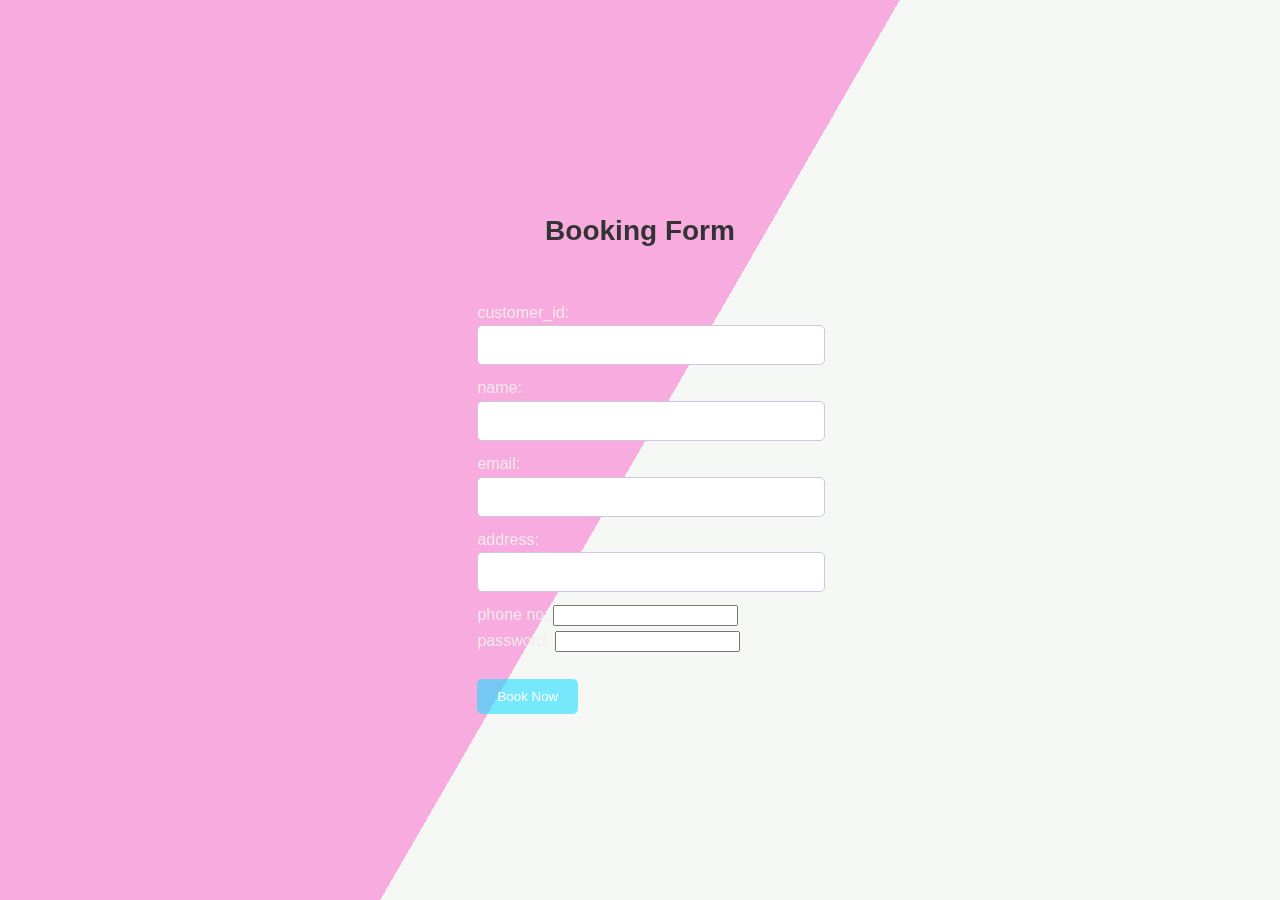
<file: booking.html>
<!DOCTYPE html>
<html lang="en">
<head>
  <meta charset="UTF-8">
  <meta name="viewport" content="width=device-width, initial-scale=1.0">
  <title>Travel Agency - Booking</title>
  <link rel="stylesheet" href="styles.css"> <!-- Include your CSS file here -->
</head>
<style>
  body {
    height: 100vh;
    margin: 0;
    display: flex;
    justify-content: center;
    align-items: center;
    background-color: #ffffff; /* White background */
  }

  .bg {
    animation: slide 3s ease-in-out infinite alternate;
    background-image: linear-gradient(-60deg, rgb(245, 247, 244) 50%, rgb(248, 160, 219) 50%);
    bottom: 0;
    left: -50%;
    opacity: 0.5;
    position: fixed;
    right: -50%;
    top: 0;
    z-index: -1;
  }

  .bg2 {
    animation-direction: alternate-reverse;
    animation-duration: 4s;
  }

  .bg3 {
    animation-duration: 5s;
  }

  @keyframes slide {
    0% {
      transform: translateX(-25%);
    }

    100% {
      transform: translateX(25%);
    }
  }
</style>
</head>
<body>
<div class="bg"></div>
<div class="bg bg2"></div>
<div class="bg bg3"></div>
  <header>
    <nav>
      <!-- Navigation menu or logo goes here -->
    </nav>
  </header>

  <section id="Sign-up">
    <div class="container">
      <h2>Booking Form</h2>
      <form action="connect.php" method="post"> 
        <!-- Replace 'connect.php' with the URL of the PHP script to process the booking -->
        <br>
        <div>
          <label for="customer_id">customer_id:</label>
          <input type="text" id="customer_id" name="customer_id" required>
        </div>

        <div>
          <label for="name">name:</label>
          <input type="text" id="name" name="name" required>
        </div>

        <div>
          <label for="email">email:</label>
          <input type="email" id="email" name="email" required>
        </div>

        <div>
          <label for="address">address:</label>
          <input type="text" id="address" name="address" required>
        </div>

        <div>
          <label for="phone_no">phone no:</label>
          <input type="tel" id="phone_no" name="phone_no" required>
        </div>

        <div>
          <label for="password">password:</label>
          <input type="password" id="password" name="password" required>
        </div>


        <br>
        <input type="submit" value="Book Now">
        <br>
      </form>
    </div>
  </section>

  <footer>
    <!-- Footer content goes here -->
  </footer>
</body>
</html>
</file>
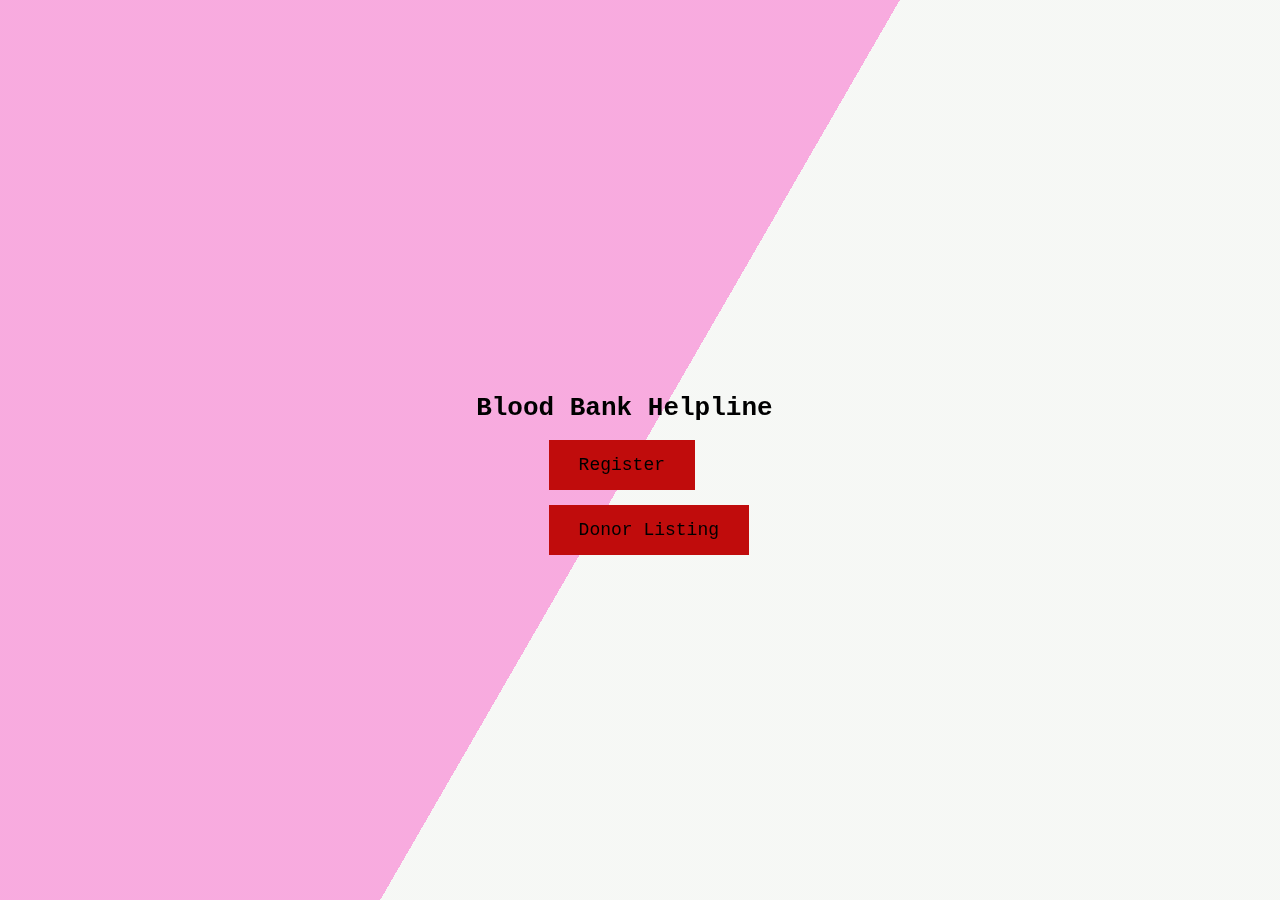
<file: demo.html>
<!DOCTYPE html>
<html>
<head>
    <title>Rakt - Home</title>
</head>
  <div class="bg"></div>
  <div class="bg bg2"></div>
  <div class="bg bg3"></div>
  <div class="content"></div>
  <style>
    pre {
      display: flex;
      justify-content: center;
      align-items: center;
      height: 100vh;
      margin: 0;
    }
    .btn {
      padding: 15px 30px;
      font-size: 18px;
      text-align: center;
      text-decoration: none;
      background-color: #c00c0c;
      background-blend-mode:lighten;
      border-radius: none;
      border: none;
      cursor: pointer;
      margin: 10px;
      width:200px;
      color:black
}

    .bg {
    animation:slide 3s ease-in-out infinite alternate;
    background-image: linear-gradient(-60deg, rgb(245, 247, 244) 50%, rgb(248, 160, 219) 50%);
    bottom:0;
    left:-50%;
    opacity:.5;
    position:fixed;
    right:-50%;
    top:0;
    z-index:-1;
}
 
.bg2 {
    animation-direction:alternate-reverse;
    animation-duration:4s;
}
 
.bg3 {
    animation-duration:5s;
}
 
 
h1 {
    font-family:monospace;
}
 
@keyframes slide {
    0% {
        transform:translateX(-25%);
    }
 
    100% {
        transform:translateX(25%);
    }
}

main {
    padding: 20px;
}

</style>
<pre>
    <div>
    <h1>Blood Bank Helpline</h1>
        <a href="% url 'registration' %" class="btn"><btn>Register</btn></a>



        <a href="% url 'listing' %" class="btn"><btn>Donor Listing</btn></a>

    </div>
    </pre>
</html>
</file>
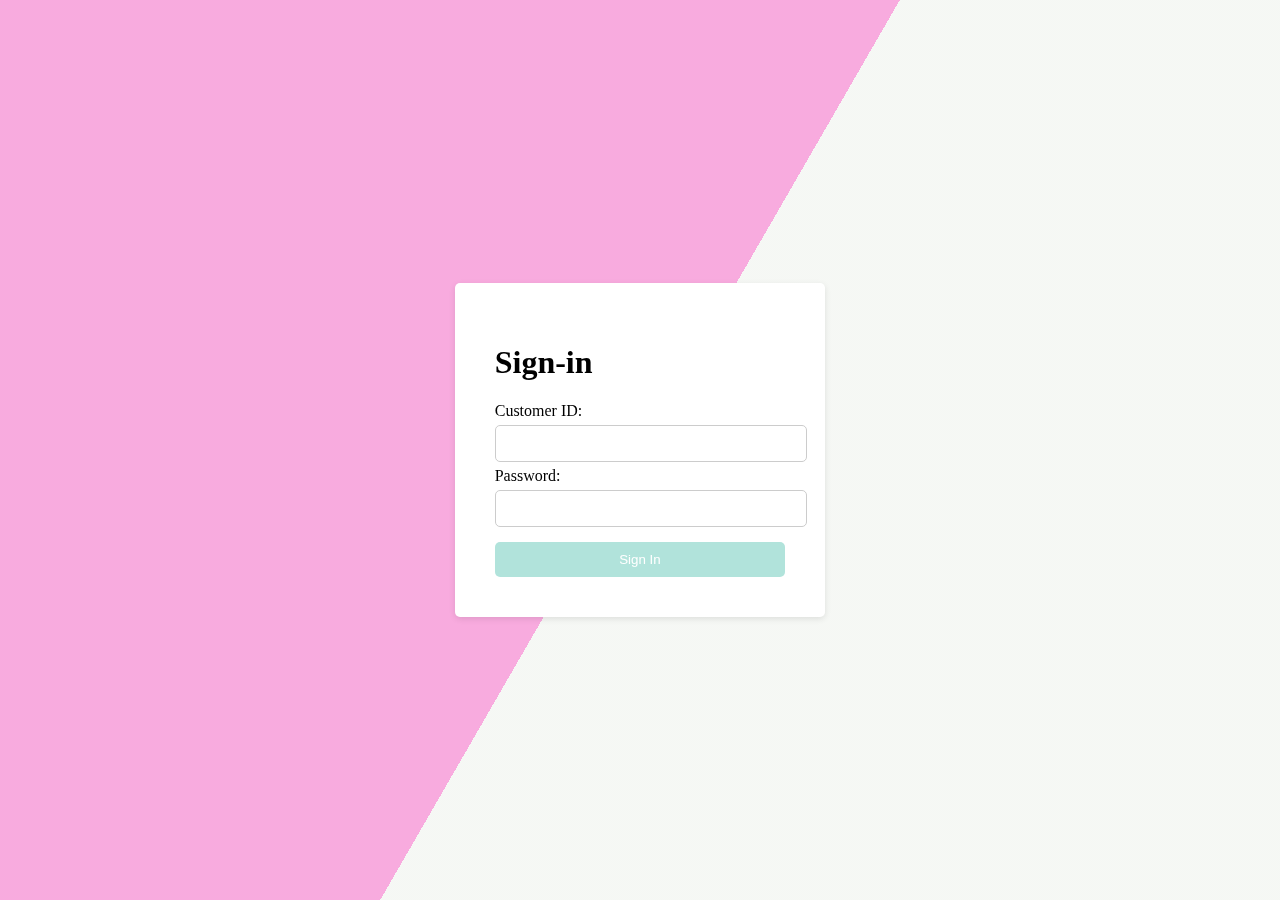
<file: signin.html>
<!DOCTYPE html>
<html>
<head>
    <title>Sign-in Page</title>
    <style>
    body {
      height: 100vh;
      margin: 0;
      display: flex;
      justify-content: center;
      align-items: center;
      background-color: #ffffff; /* White background */
    }

    .btn {
      padding: 15px 30px;
      font-size: 18px;
      text-align: center;
      text-decoration: none;
      background-blend-mode: lighten;
      border-radius: none;
      border: none;
      cursor: pointer;
      margin: 10px;
      width: 200px;
      color: black;
    }

    .bg {
      animation: slide 3s ease-in-out infinite alternate;
      background-image: linear-gradient(-60deg, rgb(245, 247, 244) 50%, rgb(248, 160, 219) 50%);
      bottom: 0;
      left: -50%;
      opacity: 0.5;
      position: fixed;
      right: -50%;
      top: 0;
      z-index: -1;
    }

    .bg2 {
      animation-direction: alternate-reverse;
      animation-duration: 4s;
    }

    .bg3 {
      animation-duration: 5s;
    }


    @keyframes slide {
      0% {
        transform: translateX(-25%);
      }

      100% {
        transform: translateX(25%);
      }
    }

    main {
      padding: 20px;
      max-width: 400px;
      margin: 0 auto;
      border-radius: 5px;
      box-shadow: 0 2px 6px rgba(0, 0, 0, 0.1);
      background-color: #ffffff; /* White background */
    }

    .container {
      padding: 20px;
    }

    input[type="number"],
    input[type="password"] {
      width: 100%;
      padding: 10px;
      margin: 5px 0;
      border: 1px solid #ccc;
      border-radius: 5px;
    }

    input[type="submit"] {
      width: 100%;
      padding: 10px;
      margin-top: 10px;
      background-color: #b1e3db;
      color: #fff;
      border: none;
      border-radius: 5px;
      cursor: pointer;
    }

  </style>
</head>
<body>
  <div class="bg"></div>
  <div class="bg bg2"></div>
  <div class="bg bg3"></div>
  <main>
    <div class="container">
      <h1>Sign-in</h1>
      <form action="signin_process.php" method="post"> 
        <!-- Replace 'signin_process.php' with the URL of the PHP script to process the sign-in data -->
        <div>
          <label for="email">Customer ID:</label>
          <input type="number" id="email" name="email" required>
        </div>

        <div>
          <label for="password">Password:</label>
          <input type="password" id="password" name="password" required>
        </div>

        <input type="submit" value="Sign In">
      </form>
    </div>
  </main>
</body>
</html>
</file>
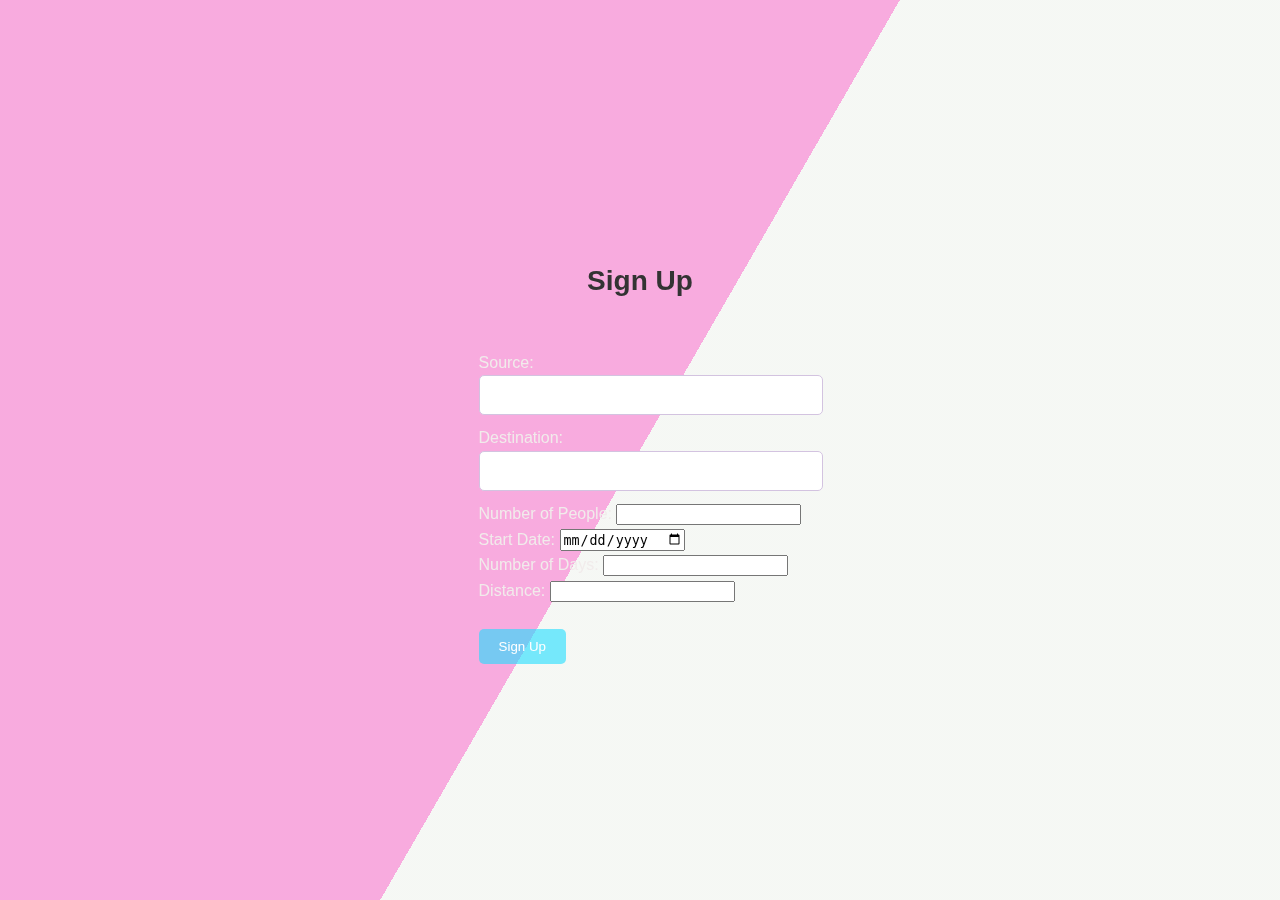
<file: signup.html>
<!DOCTYPE html>
<html lang="en">
<head>
  <meta charset="UTF-8">
  <meta name="viewport" content="width=device-width, initial-scale=1.0">
  <title>Travel Agency - Sign Up</title>
  <link rel="stylesheet" href="styles.css"> <!-- Use the same CSS file as the previous code -->
</head>
<style>
  body {
    height: 100vh;
    margin: 0;
    display: flex;
    justify-content: center;
    align-items: center;
    background-color: #ffffff; /* White background */
  }

  .bg {
    animation: slide 3s ease-in-out infinite alternate;
    background-image: linear-gradient(-60deg, rgb(245, 247, 244) 50%, rgb(248, 160, 219) 50%);
    bottom: 0;
    left: -50%;
    opacity: 0.5;
    position: fixed;
    right: -50%;
    top: 0;
    z-index: -1;
  }

  .bg2 {
    animation-direction: alternate-reverse;
    animation-duration: 4s;
  }

  .bg3 {
    animation-duration: 5s;
  }

  @keyframes slide {
    0% {
      transform: translateX(-25%);
    }

    100% {
      transform: translateX(25%);
    }
  }
</style>
<body>

  <div class="bg"></div>
  <div class="bg bg2"></div>
  <div class="bg bg3"></div>

  <section id="sign-up-form">
    <div class="container">
      <h2>Sign Up</h2>
      <form action="" method="post"> 
        <!-- Replace 'signup_process.php' with the URL of the PHP script to process the sign-up data -->
        <br>
        <div>
          <label for="source">Source:</label>
          <input type="text" id="source" name="source" >
        </div>

        <div>
          <label for="destination">Destination:</label>
          <input type="text" id="destination" name="destination" >
        </div>

        <div>
            <label for="noppl">Number of People:</label>
            <input type="number" id="noppl" name="noppl" >
        </div>

        <div>
            <label for="startdate">Start Date:</label>
            <input type="date" id="startdate" name="startdate" >
        </div>

        <div>
            <label for="noofdays">Number of Days:</label>
            <input type="number" id="noofdays" name="noofdays" >
        </div>

        <div>
            <label for="distance">Distance:</label>
            <input type="number" id="distance" name="distance" >
        </div>

        <br>
        <input type="submit" value="Sign Up">
        <br>
      </form>
    </div>
  </section>


</body>
</html>
</file>
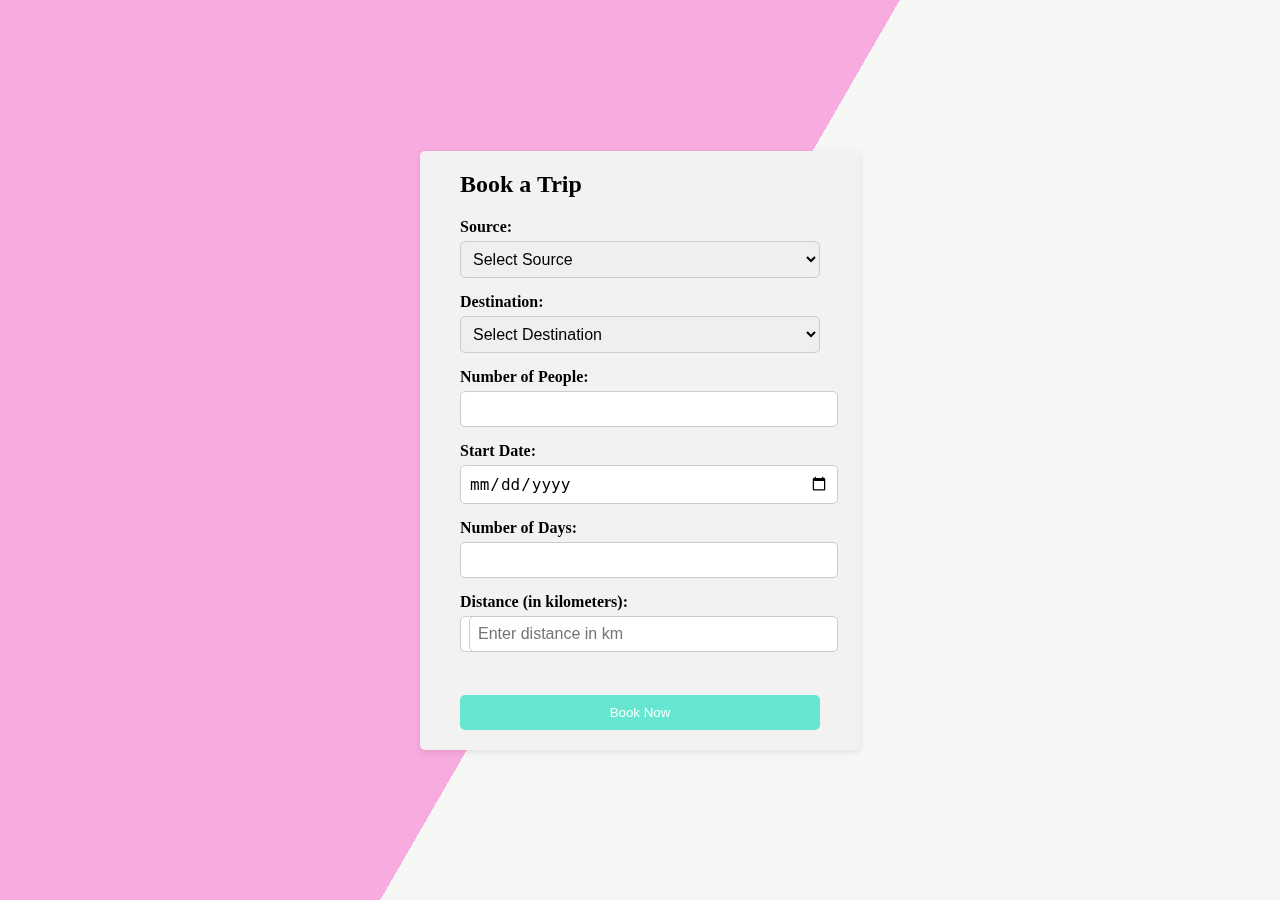
<file: trips.html>
<!DOCTYPE html>
<html lang="en">
<head>
  <meta charset="UTF-8">
  <meta name="viewport" content="width=device-width, initial-scale=1.0">
  <title>Travel Agency - Book a Trip</title>
  <style>
    body {
      height: 100vh;
      margin: 0;
      display: flex;
      justify-content: center;
      align-items: center;
      background-color: #ffffff; /* White background */
    }

    .btn {
      padding: 15px 30px;
      font-size: 18px;
      text-align: center;
      text-decoration: none;
      background-color: #66e6d1;
      background-blend-mode: lighten;
      border-radius: none;
      border: none;
      cursor: pointer;
      margin: 10px;
      width: 200px;
      color: black;
    }

    .bg {
      animation: slide 3s ease-in-out infinite alternate;
      background-image: linear-gradient(-60deg, rgb(245, 247, 244) 50%, rgb(248, 160, 219) 50%);
      bottom: 0;
      left: -50%;
      opacity: 0.5;
      position: fixed;
      right: -50%;
      top: 0;
      z-index: -1;
    }

    .bg2 {
      animation-direction: alternate-reverse;
      animation-duration: 4s;
    }

    .bg3 {
      animation-duration: 5s;
    }

    h1 {
      margin: 0; /* Remove margin */
      padding: 0; /* Remove padding */
      border: none; /* Remove border */
      background-color: transparent; /* Remove background-color */
    }

    @keyframes slide {
      0% {
        transform: translateX(-25%);
      }

      100% {
        transform: translateX(25%);
      }
    }

    main {
      padding: 20px;
      background-color: #f2f2f2;
      margin: 0 auto;
      border-radius: 5px;
      box-shadow: 0 2px 6px rgba(0, 0, 0, 0.1);
      width: 400px;
    }

    .container {
      display: table; /* Use table display to center content */
      margin: 0 auto; /* Center the box */
      width: 90%; /* Set the width to 80% */
      /*padding: 10px;*/
    }

    /* Adjust font size and padding for elements inside .container */
    .container h1 {
      font-size: 24px;
      margin-bottom: 20px;
    }

    .container .input-container {
      margin-bottom: 15px;
    }

    .container .input-container label {
      font-weight: bold;
      font-size: 16px;
      display: block;
      margin-bottom: 5px;
    }

    .container .input-container select,
    .container .input-container input[type="number"],
    .container .input-container input[type="date"],
    .container .input-container input[type="number"]::placeholder {
      font-size: 16px;
      padding: 8px;
      width: 100%;
      border: 1px solid #ccc;
      border-radius: 5px;
    }

    input[type="submit"] {
      width: 100%;
      padding: 10px;
      margin-top: 10px;
      background-color: #66e6d1;
      color: #fff;
      border: none;
      border-radius: 5px;
      cursor: pointer;
    }

  </style>
</head>
<body>
  <div class="bg"></div>
  <div class="bg bg2"></div>
  <div class="bg bg3"></div>
  <main>
    <div class="container">
      <h1>Book a Trip</h1>
      <form action="book_trip_process.php" method="post"> 
        <!-- Replace 'book_trip_process.php' with the URL of the PHP script to process the booking data -->
    
        <!-- Input containers for Source -->
        <div class="input-container">
          <label for="source">Source:</label>
          <select id="source" name="source" required>
            <option value="">Select Source</option>
            <option value="city1">Bangalore</option>
          </select>
        </div>

        <!-- Input containers for Destination -->
        <div class="input-container">
          <label for="destination">Destination:</label>
          <select id="destination" name="destination" required>
            <option value="">Select Destination</option>
            <option value="destination1">Coorg</option>
            <option value="destination2">Chikmaglur</option>
            <option value="destination3">Kabini</option>
            <option value="destination4">Pondicherry</option>
            <option value="destination5">Gokarna</option>
            <option value="destination6">Wayanad</option>
          </select>
        </div>

        <!-- These fields will have boxes -->
        <div class="input-container">
          <label for="no_of_people">Number of People:</label>
          <input type="number" id="no_of_people" name="no_of_people" min="1" required>
        </div>

        <div class="input-container">
            <label for="start_date">Start Date:</label>
            <input type="date" id="start_date" name="start_date" required>
        </div>

        <div class="input-container">
          <label for="no_of_days">Number of Days:</label>
          <input type="number" id="no_of_days" name="no_of_days" min="1" required>
        </div>

        <div class="input-container">
            <label for="distance">Distance (in kilometers):</label>
            <input type="number" id="distance" name="distance" placeholder="Enter distance in km" required>
        </div>

        <br>
        <input type="submit" value="Book Now">
        <br>
      </form>
    </div>
  </main>
</body>
</html>
</file>
<file: styles.css>
body {
    font-family: Arial, sans-serif;
    margin: 0;
    padding: 0;
    line-height: 1.6;
    background-color: #f6f3e4; /* Light pastel yellow background */
    color: #cd0909; /* Dark gray text color */
  }

.container {
  max-width: 960px;
  margin: 0 auto;
  padding: 20px;
  color: rgb(241, 235, 235);
}

header {
  background-color: #efa5b8; /* Pastel green header background */
  color: #fff;
  padding: 10px;
}

header h1 {
  margin: 0;
  font-size: 36px; /* Larger font size for the main heading */
}

nav ul {
  list-style: none;
  padding: 0;
}

nav li {
  display: inline;
  margin-left: 20px;
  position: relative; /* Required for absolute positioning of ::after pseudo-element */
}

nav a {
  color: #fff;
  text-decoration: none;
}

/* Underline effect using ::after pseudo-element */
nav a::after {
  content: ' ';
  width: 0;
  height: 3px;
  background: #b1e3db;
  position: absolute;
  left: 0;
  bottom: -6px;
  transition: width 0.5s; /* Transition the width property to create the underline effect */
}

nav a:hover::after {
  width: 100%;
}

section {
  padding: 50px 0;
  text-align: center;
}

section h2 {
  margin-bottom: 20px;
  font-size: 28px;
   /* Larger font size for section headings */
   color:#333;
}
section p
{
  color:#333;
  

}

.btn {
  display: inline-block;
  background-color: #fca3cc; /* Pastel pink button background */
  color: #fff;
  padding: 10px 20px;
  text-decoration: none;
  border-radius: 5px;
}

.btn:hover {
  background-color: #ff85b1; /* Lighter pink on hover */
}

/* Styling for destination cards */
body {
  font-family: Arial, sans-serif;
  margin: 0;
  padding: 0;
}

header {
  background-color: #333;
  color: #fff;
  text-align: center;
  padding: 1rem 0;
}

header h1 {
  margin: 0;
}

nav ul {
  list-style-type: none;
  padding: 0;
}

nav li {
  display: inline-block;
  margin-right: 20px;
}

nav a {
  color: #fff;
  text-decoration: none;
}

section {
  padding: 2rem;
}

#home {
  background-image: url('https://i.pinimg.com/originals/e0/49/54/e049548e962cb95e2cc059e2ef5d1769.jpg');
  background-size: cover;
  background-position: center;
  color: #fff;
  text-align: center;
  padding: 5rem 0;
}

#home h2 {
  margin: 0;
}

#destinations .gallery {
  display: flex;
  flex-wrap: wrap;
  justify-content: space-between;
}

.destination-card {
  width: 30%;
  height: 200px; /* Fixed height for all cards */
  margin-bottom: 2rem;
  position: relative;
  overflow: hidden;
  cursor: pointer;
}

.destination-card img {
  width: 100%;
  height: 100%;
  object-fit: cover; /* Maintain aspect ratio and cover the container */
  transition: transform 0.3s ease;
}

.destination-card .layer {
  position: absolute;
  background-color: rgba(0, 0, 0, 0.7);
  color: #fff;
  top: 0;
  left: 0;
  width: 100%;
  height: 100%;
  display: flex;
  justify-content: center;
  align-items: center;
  opacity: 0;
  transition: opacity 0.3s ease;
}

.destination-card:hover img {
  transform: scale(1.1);
}

.destination-card:hover .layer {
  opacity: 1;
}

#about, #contact {
  background-color: #f0f0f0;
  text-align: center;
}


/* Styling for the contact form */
form {
  max-width: 400px;
  margin: 0 auto;
  text-align: left;
}

input[type="text"],
textarea {
  width: 100%;
  padding: 10px;
  margin-bottom: 10px;
  border: 1px solid #d3c3e0; /* Light pastel purple border */
  border-radius: 5px;
  font-size: 16px;
}

input[type="submit"] {
  background-color: #b1e3db; /* Pastel blue submit button background */
  color: #fff;
  border: none;
  padding: 10px 20px;
  border-radius: 5px;
  cursor: pointer;
}

input[type="submit"]:hover {
  background-color: #9ed8d0; /* Lighter pastel blue on hover */
}

#home {
  height: 100vh; /* Set the height to the viewport height for the background image to cover the entire section */
  background-image: url('path/to/your/image.jpg'); /* Replace with the path to your background image */
  background-size: cover;
  background-position: center;
  display: flex;
  align-items: center;
  justify-content: center;
  background-color: rgba(255, 255, 255, 0.5); /* Set the background to 50% transparent white */
}

#home .container {
  text-align: center;
  color: #fff; /* Set the text color to white for better readability on the background image */
}

#home h2 {
  font-size: 48px; /* Increase the font size for the main heading */
}

#home p {
  font-size: 24px; /* Increase the font size for the paragraph text */
}

.gallery {
  max-width: 800px;
  margin: 20px auto;
}

.row {
  display: flex;
  justify-content: space-between;
  margin-bottom: 20px;
}

.image-box {
  position: relative;
  width: 100%;
  height: 200px; /* Adjust the height as needed */
  overflow: hidden;
  transition: transform 0.3s;
}

.image-box img {
  width: 100%;
  height: 100%;
  object-fit:scale-down; /* Scale the image to cover the entire container */
  display: block;
}

.image-text {
  position: absolute;
  bottom: 0;
  left: 0;
  width: 100%;
  padding: 10px;
  background-color: rgba(0, 0, 0, 0.7);
  color: #fff;
  opacity: 0;
  transform: translateY(100%);
  transition: opacity 0.3s, transform 0.3s;
}

.image-box .initial-text {
  display: flex;
  justify-content: center;
  align-items: center;
  height: 100%;
  width: 100%;
  background-color: rgba(0, 0, 0, 0.7);
  color: #fff;
  font-size: 18px;
  position: absolute;
  top: 0;
  left: 0;
  opacity: 1;
  transition: opacity 0.3s;
}

.image-box:hover {
  transform: translateY(-0.5cm);
}

.image-box:hover .image-text {
  opacity: 1;
  transform: translateY(-0.5cm);
}

.image-box:hover .initial-text {
  opacity: 0;
}

.layer{
  text-align: left;
  padding: 0 40px;
  width: 500px;
  height: 0;
  background: linear-gradient(rgba(0,0,0,0.6), rgb(30, 221, 255));
  border-radius: 10px;
  position: absolute;
  left: 0;
  bottom: 0;
  overflow: hidden;
  display: flex;
  align-items: center;
  justify-content: center;
  flex-direction: column;
  text-align: center;
  font-size: 14px;
  transition: height 0.5s;
}
.layer h3{
  font-weight: 500;
  margin-bottom: 20px;
}
.layer a{
  margin-top: 20px;
  color: rgb(30, 221, 255);
  text-decoration: none;
  font-size: 18px;
  line-height: 60px;
  background: white;
  width: 50px;
  height: 50px;
  border-radius: 50%;
  text-align: center;
}
.work:hover img{
  transform: scale(1.1);
}

.work:hover .layer{
  height: 100%;
}

form {
  max-width: 400px;
  margin: 0 auto;
  text-align: left;
}

input[type="text"],
input[type="email"],
textarea {
  width: 100%;
  padding: 10px;
  margin-bottom: 10px;
  border: 1px solid #d3c3e0; /* Light pastel purple border */
  border-radius: 5px;
  font-size: 16px;
}

input[type="submit"] {
  background-color: rgba(30, 221, 255, 0.598); /* Pastel blue submit button background */
  color: #fff; /* Text color for the button */
  border: none;
  padding: 10px 20px;
  border-radius: 5px;
  cursor: pointer;
  transition: background-color 0.3s; /* Smooth transition on hover */
}

input[type="submit"]:hover {
  background-color:rgb(30, 221, 255); /* Lighter pastel blue on hover */
}
</file>
